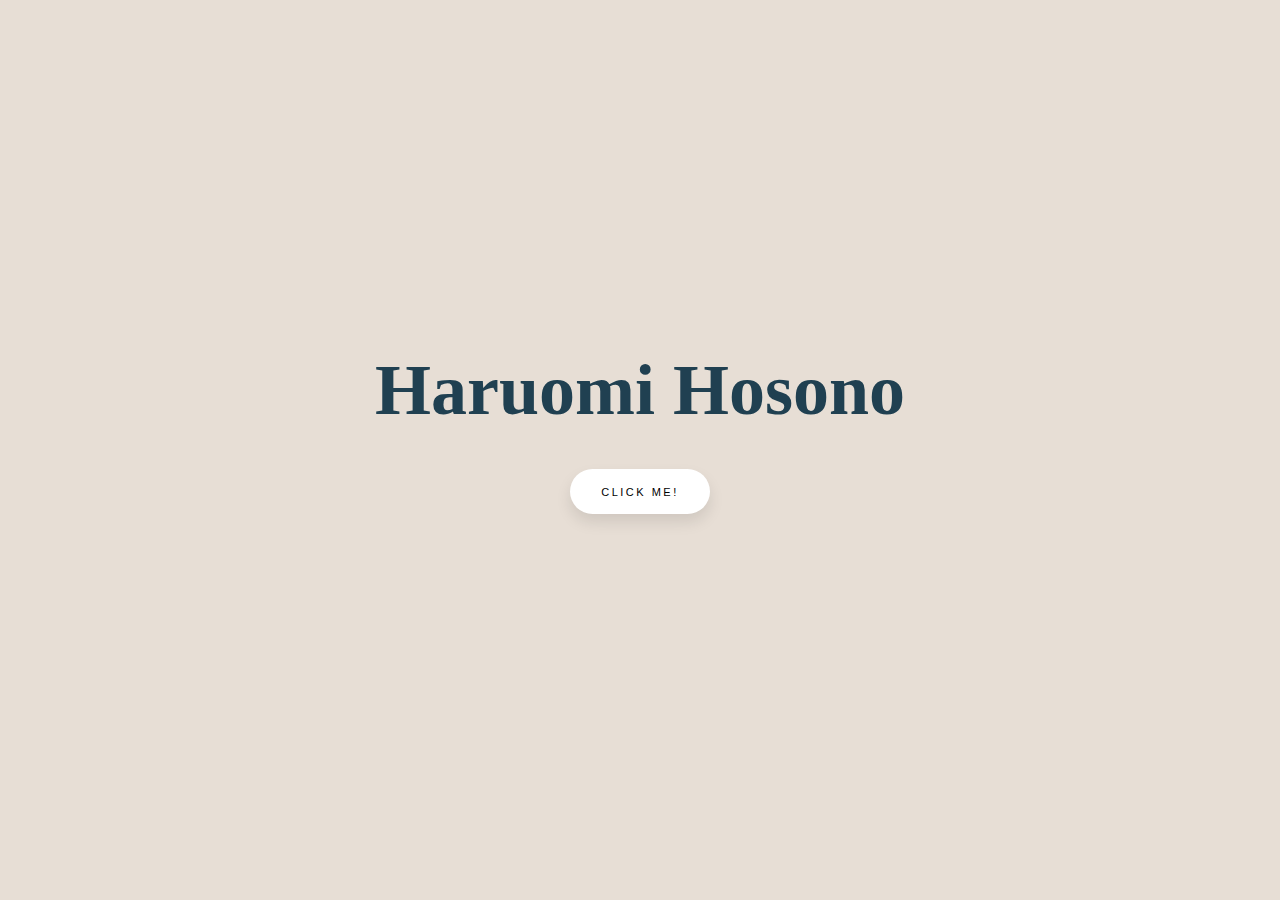
<file: im-2310/a2/e3/index.html>
<!DOCTYPE html>

<!-- 

  PROVIDE MEANINGFUL FEEDBACK TO THE FOLLOWING ELEMENTS:
  1) <button> with the id of load-link on the loading page (index.html)
    - Buttons can be made to stand out more than hyperlinks, making them easier to find and click on.
    - It is also more flexible than hyperlinks in terms of design. This can help to make them more visually appealing and engaging to users.
    - Using buttons for links can help to create a consistent user experience across a website. By using a consistent button design, users can quickly identify links and easily navigate the website. Likewise to what I have done, utilising the same button design for the 'back to top' button. 
  2) <div> with the id of load-throbber on the loading page (index.html)
    - I have chosen this loader animation because they are less distracting to users. Since the animation is simple and repetitive, it is less likely to draw the user's attention away from the content of the page. This can help to maintain the user's focus and prevent them from becoming frustrated or impatient while waiting for the page to load. Additionally, these simple dot loaders are easy to fit most design of websites.
  3) <li> inside of the <ol> inside of the <nav> on the information page (hosono.html)
    - I've styled the list in the <nav> similar to a navigation bar. Implementing two strong colours so that users will be able to identify the item is interactive and clickable. This can help to make the navigation bar more intuitive and easier to use.
    - Using different colors for the navigation item during hover can also help to differentiate between the different items and make it easier for users to locate the item they are interested in.
  4) <button> with the id of mode-button on the information page (hosono.html)
    - I've added a toggle switch to the mode-button by slightly tweaking the javascript (adding a addEventListener function). 
    - One reason to use toggles for light and dark mode buttons is that they are easy to use and provide a clear visual indication of the current mode
    - Toggles also provide clear visual feedback to the user by changing color or shape to indicate whether an option is on or off. This feedback makes it easy for users to understand the state of the option and adjust it if needed.
  5) switchModes() function - hint you can add a transition CSS property to the <body> and it will be inherited 
     by all the elements inside, so when custom CSS variables are changed it will apply transition
    - Allows me to create modular code that can be easily reused and adapted for different modes or themes. This can save time and effort when implementing multiple modes on a website.
    - I can  also optimize the code and reduce redundancy. Instead of writing separate code for each mode or theme
    - It also helps future-proof the code by allowing for the addition of new modes or themes in the future. This can save time and effort in the long run by allowing for easy updates to the website.

-->

<html lang="en">

  <head>

    <meta charset="utf-8" name="viewport" content="width=device-width, initial-scale=1.0">

    <link rel="stylesheet" type="text/css" href="style.css">

    <title>Loading Page</title>

    <script src="./fakeLoad.js" defer></script>

  </head>

  <body id="load-body">

      <h1 style="font-size: 700">Haruomi Hosono</h1>
      <!--
        Typically I'd use an <a> here but as we're faking a load time I'm using a <button> instead.  If it was an 
        <a> I would leave off the target attribute so that it would redirect the current tab.
      -->
      <!--
        The function loadPageAfterDelay() is declared in the file fakeLoad.js - it takes a number value that sets the 
        amount of time it takes in ms and a url to redirect to.
      -->
      <button id="load-link" onclick="loadPageAfterDelay(10000, './hosono.html')">Click Me!</button>
      <div class="progress">
        <div class="color"></div>
      </div>
      <!--
        This is a div we're using for the throbber - if we wanted to do a % based loading bar there is an element 
        called <progress> but as this one is just indicating a wait rather than providing direct feedback on progress I've 
        opted for using a <div>.
      -->
      <div id="load-throbber">
        <div class="dots"></div>
      </div>

  </body>

</html>
</file>
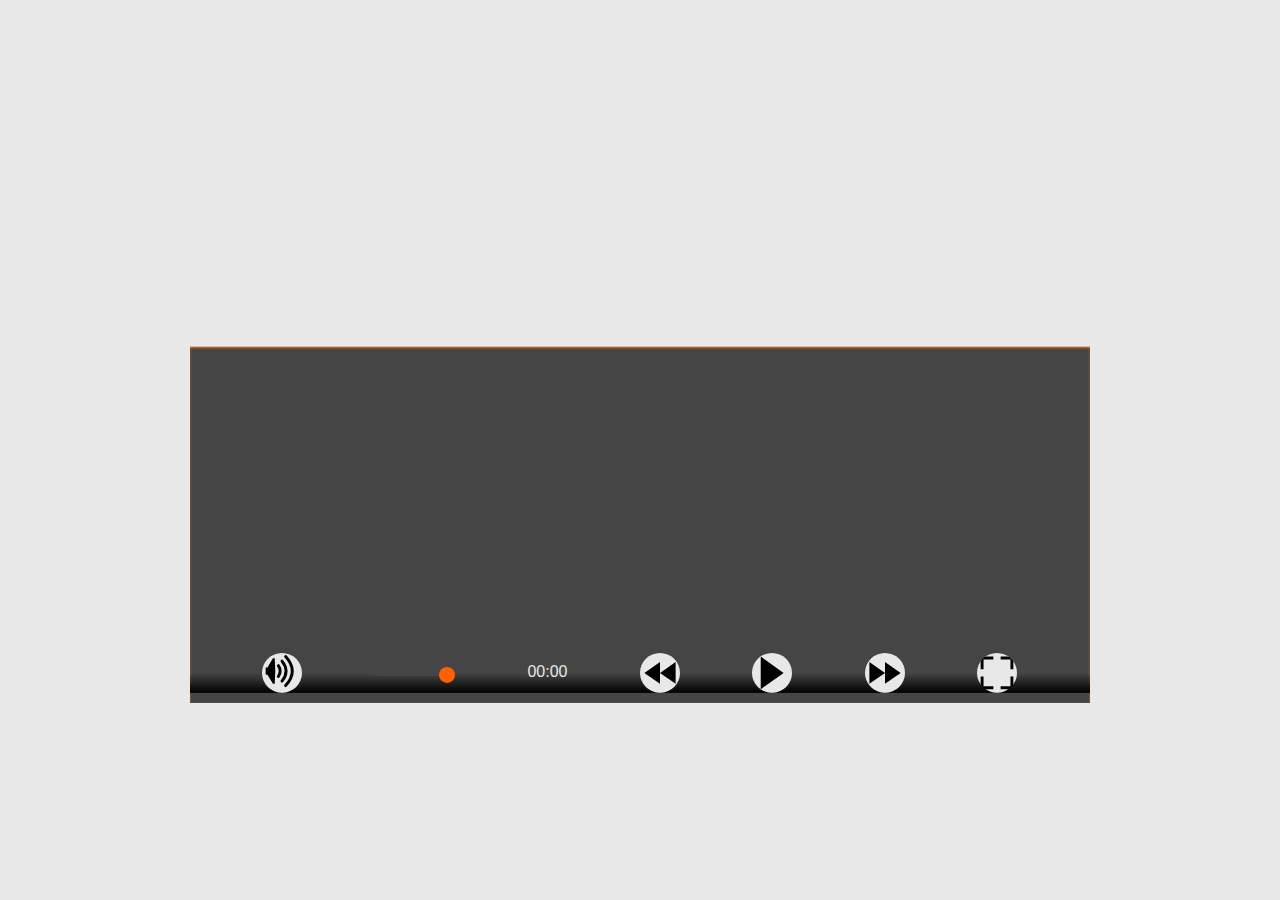
<file: im-2310/a2/e4/index.html>
<!DOCTYPE html>

<html lang="en">

  <head>

    <meta charset="utf-8" name="viewport" content="width=device-width, initial-scale=1.0">
    <title>Media Player Experiment</title>
    <link rel="stylesheet" href="style.css">
    <script src="playerControls.js" defer></script>
    <link rel="stylesheet" href="https://cdnjs.cloudflare.com/ajax/libs/font-awesome/4.7.0/css/font-awesome.min.css">

  </head>

  <!--
    COMMENT SECTION
    1. Play/Pause
        - The play/pause button also provides a way for users to control the timing and duration of the video, which is especially useful when they need to take a break or want to watch a video in shorter segments.
    2. Mute/Unmute
        - The mute and unmute functionality is important in a video player because it allows viewers to control the audio output of the video. By muting the audio, viewers can watch the video without disturbing others or without being disturbed by external noise. Unmuting the audio allows viewers to listen to the sound of the video, including dialogues, background music, and sound effects.
    3. Progress Bar
        - An essential feature of a video player because it provides users with a visual representation of their progress through the video, and enables them to control and navigate the video playback according to their preferences.
        - Additionally, the progress bar can be used to monitor the buffering status of the video. If the video is buffering, the progress bar may pause or show a loading icon, indicating that the video is not yet fully loaded. (not incorporated in current project, will look into it in the future)
    4. Volume Slider
      - The volume slider is particularly useful because it enables users to adjust the volume to their specific needs, whether they prefer a louder or softer audio output.
      - The volume slider is also important for accessibility purposes. Some viewers may have hearing impairments and require a higher volume to hear the audio clearly, while others may prefer a lower volume to avoid disturbing others or to prevent hearing damage.
      - Moreover, the volume slider can help to improve the overall viewing experience by enabling users to balance the audio with other sounds in their environment.
    5. Video time display
      - The video time display shows viewers how much time has elapsed since the start of the video
      - The video time display is particularly useful for viewers who want to keep track of their viewing time or need to stop watching the video at a particular time.
      - Moreover, the video time display can help viewers to navigate the video more efficiently. By looking at the time display, viewers can quickly identify specific parts of the video they want to watch, skip over content they are not interested in, or rewind to re-watch a particular scene.
    6. Skip forward/backwards
      -  enables viewers to navigate through the video quickly and efficiently.
      -  find the parts they want to watch without having to sit through the entire video
      - It also provides viewers with control over their viewing experience, allowing them to skip over content they are not interested in or to revisit scenes they particularly enjoyed.
      -  use the skipping feature to rewind and re-watch parts of the video they missed
    7. Fullscreen
      - The full-screen feature is an essential feature in a video player because it enables viewers to view the video in a larger and more immersive format. 
      - It allows viewers to appreciate the visuals of the video more fully and immerse themselves in the content.
      - viewers with visual impairments may benefit from the full-screen feature as it enables them to view the video content more clearly and reduces visual distractions.
  -->

  <body>

    <!-- this element holds all of the media player -->
    <div class="video-player-wrapper" id="videoPlayer">
      <!-- this element holds the video element and the overlay -->
      <div class="video-element-wrapper" id="videoElementWrapper">

        <video id="videoElement" controls>
          <source src="https://thelongesthumstore.sgp1.cdn.digitaloceanspaces.com/IM-2250/miac.mp4" type="video/mp4">
        </video>

        <img id="videoPlayOverlay" src="./icons/play.svg">

      </div>
      <progress class="video-progress-bar" id="progressBar" value="0"></progress>

      <!-- this element holds all of the custom controls -->
      <div class="video-controls-wrapper" id="controlsWrapper">

<!-- video-control-button to change buttons attribute all together-->
        <button class="video-control-button" id="muteButton"></button>

        <input class="volume" id="volume" value="1" type="range" max="1" min="0" step="0.01">

        <div class="video-timeline" id="videoTime">
          <span>00:00</span>
        </div>

        <button class="video-control-button" id="backButton"></button>
        
        <button class="video-control-button" id="playButton"></button>
        
        <button class="video-control-button" id="forwardButton"></button>

        <button class="video-control-button" id="fullscreenButton"></button>

      </div>

    </div>

  </body>

</html>
</file>
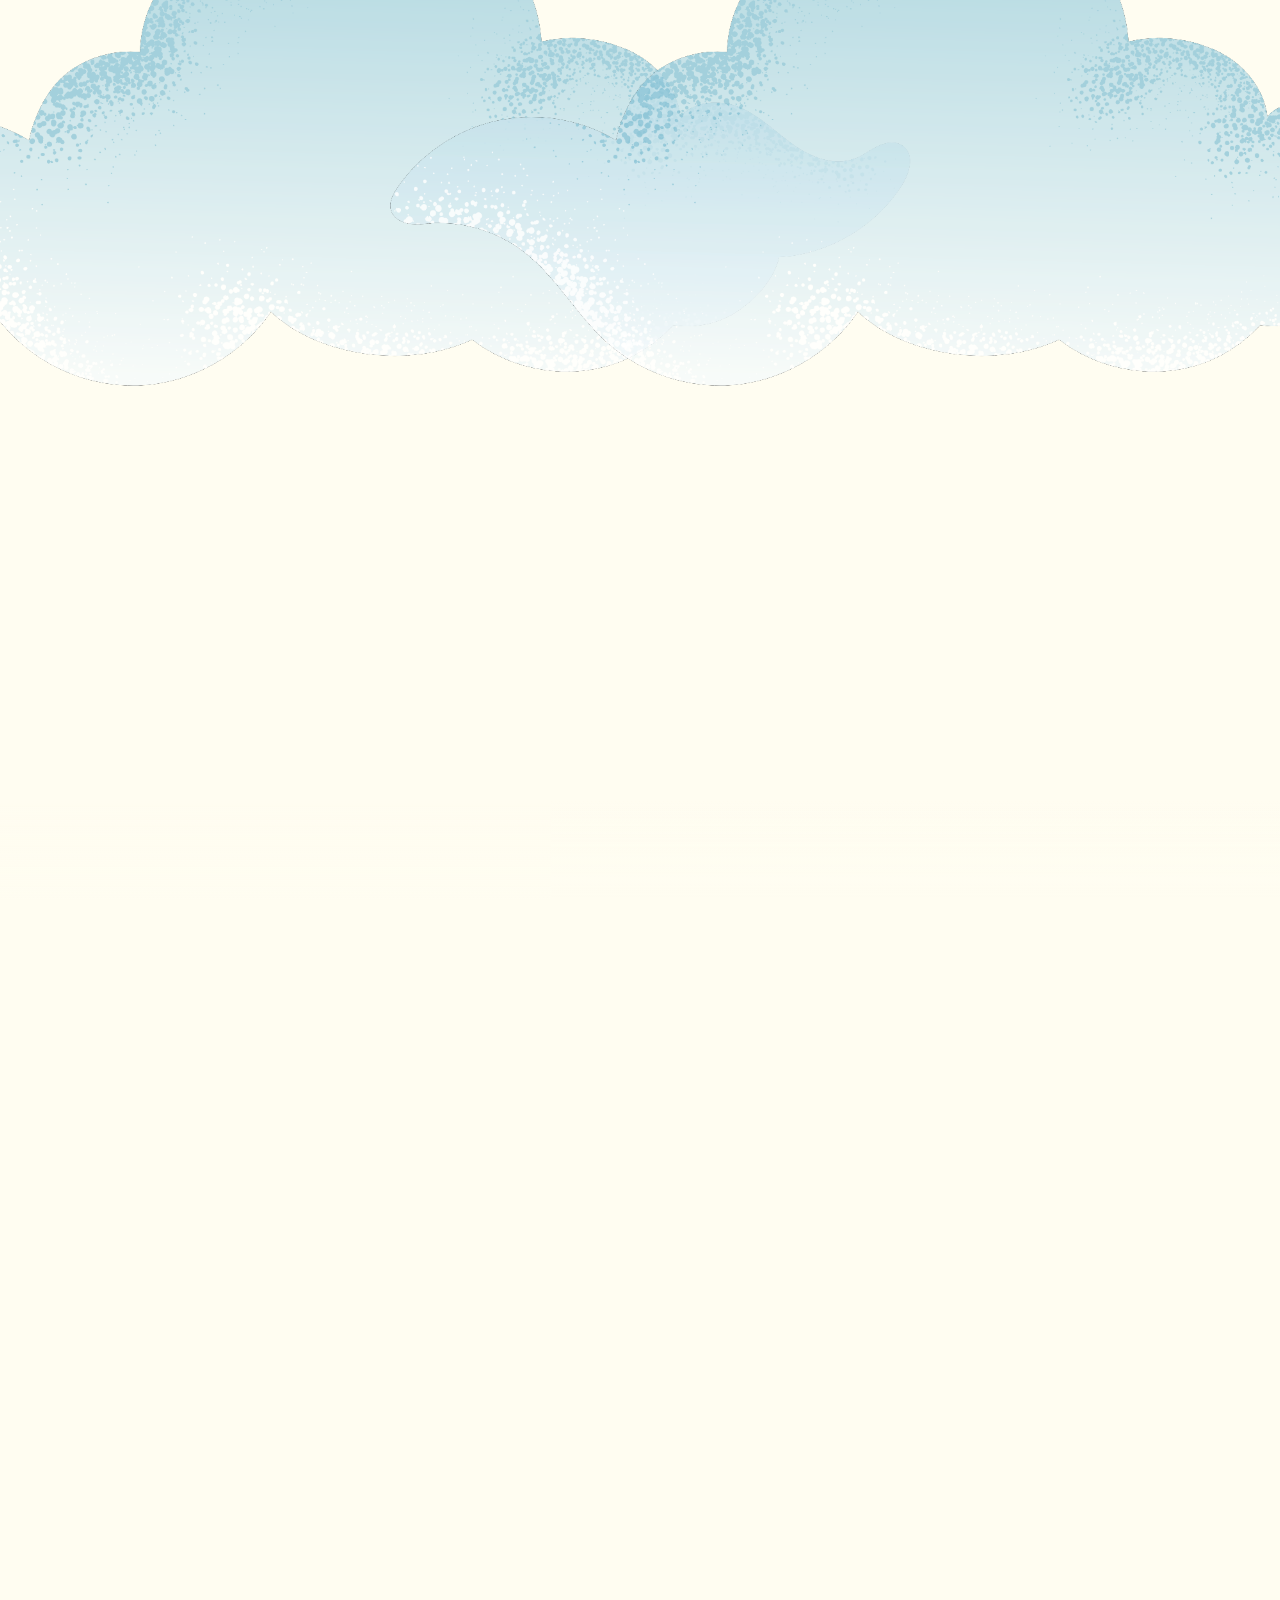
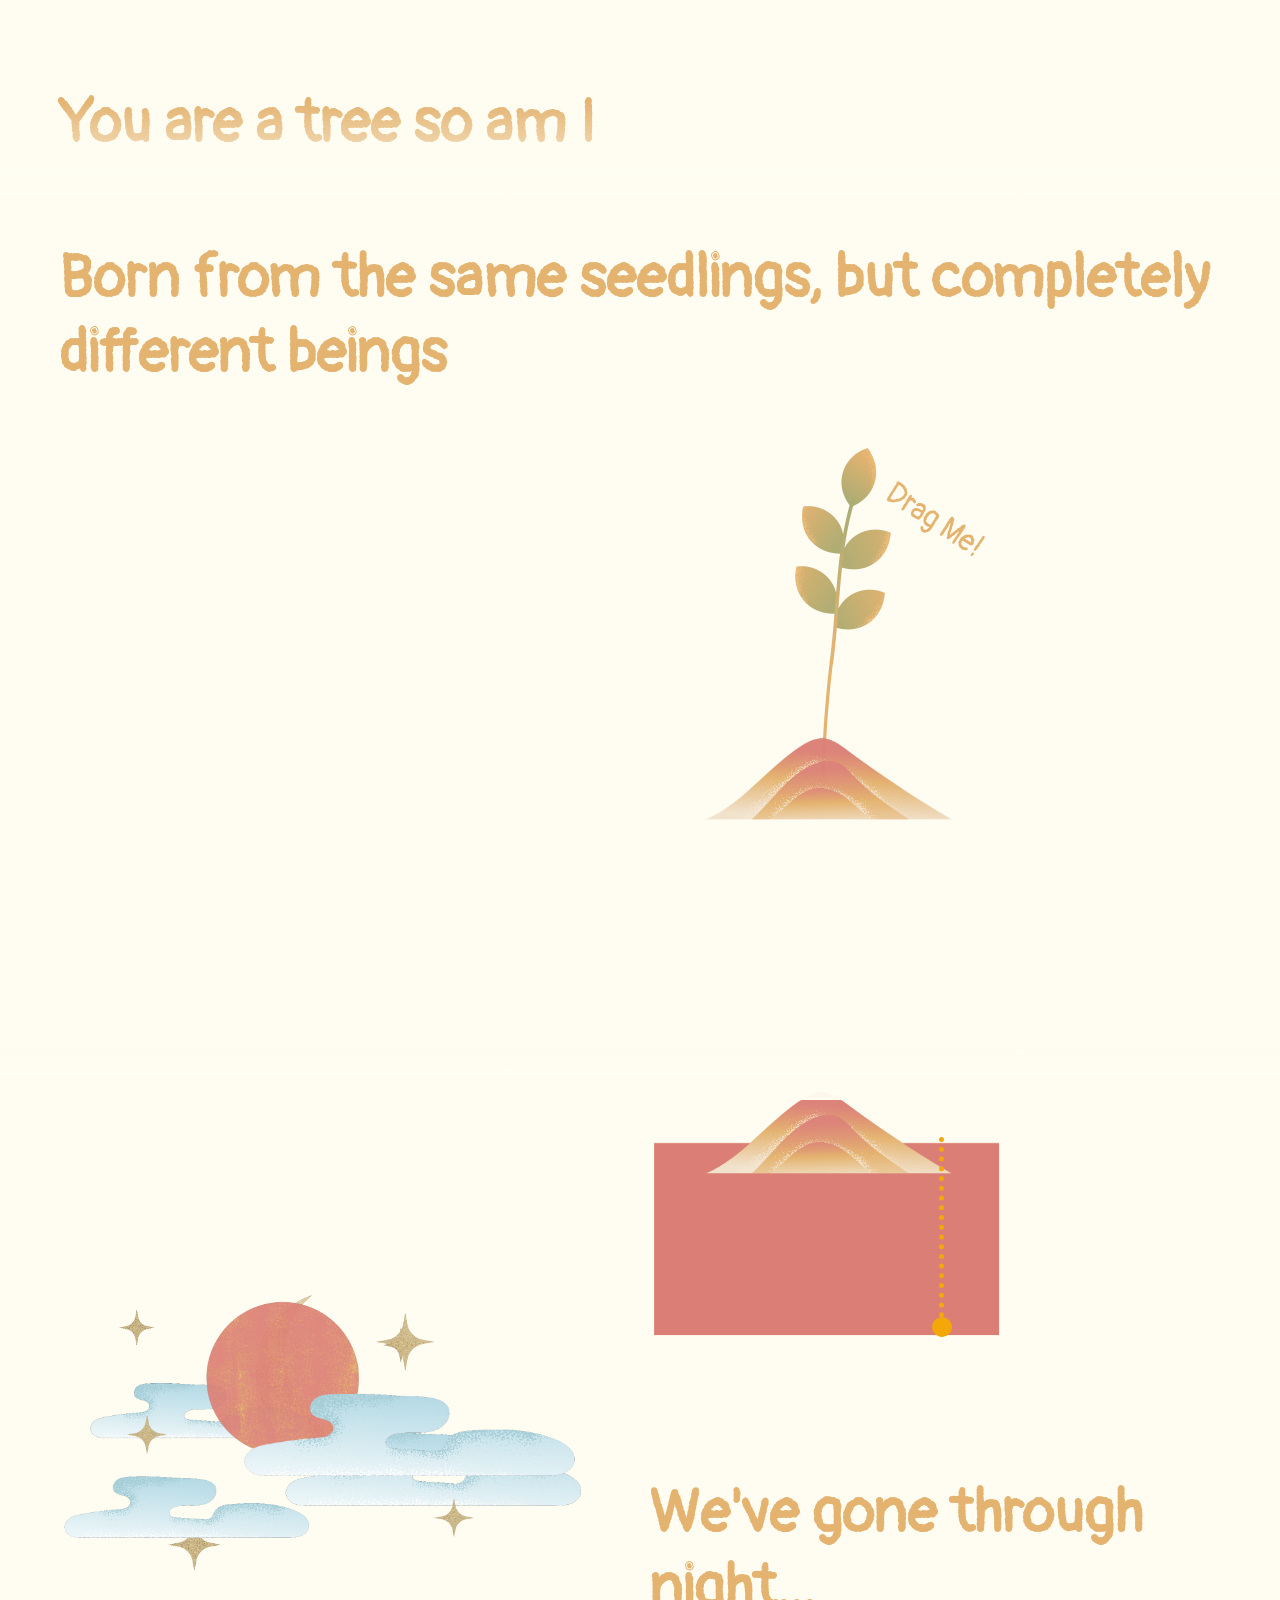
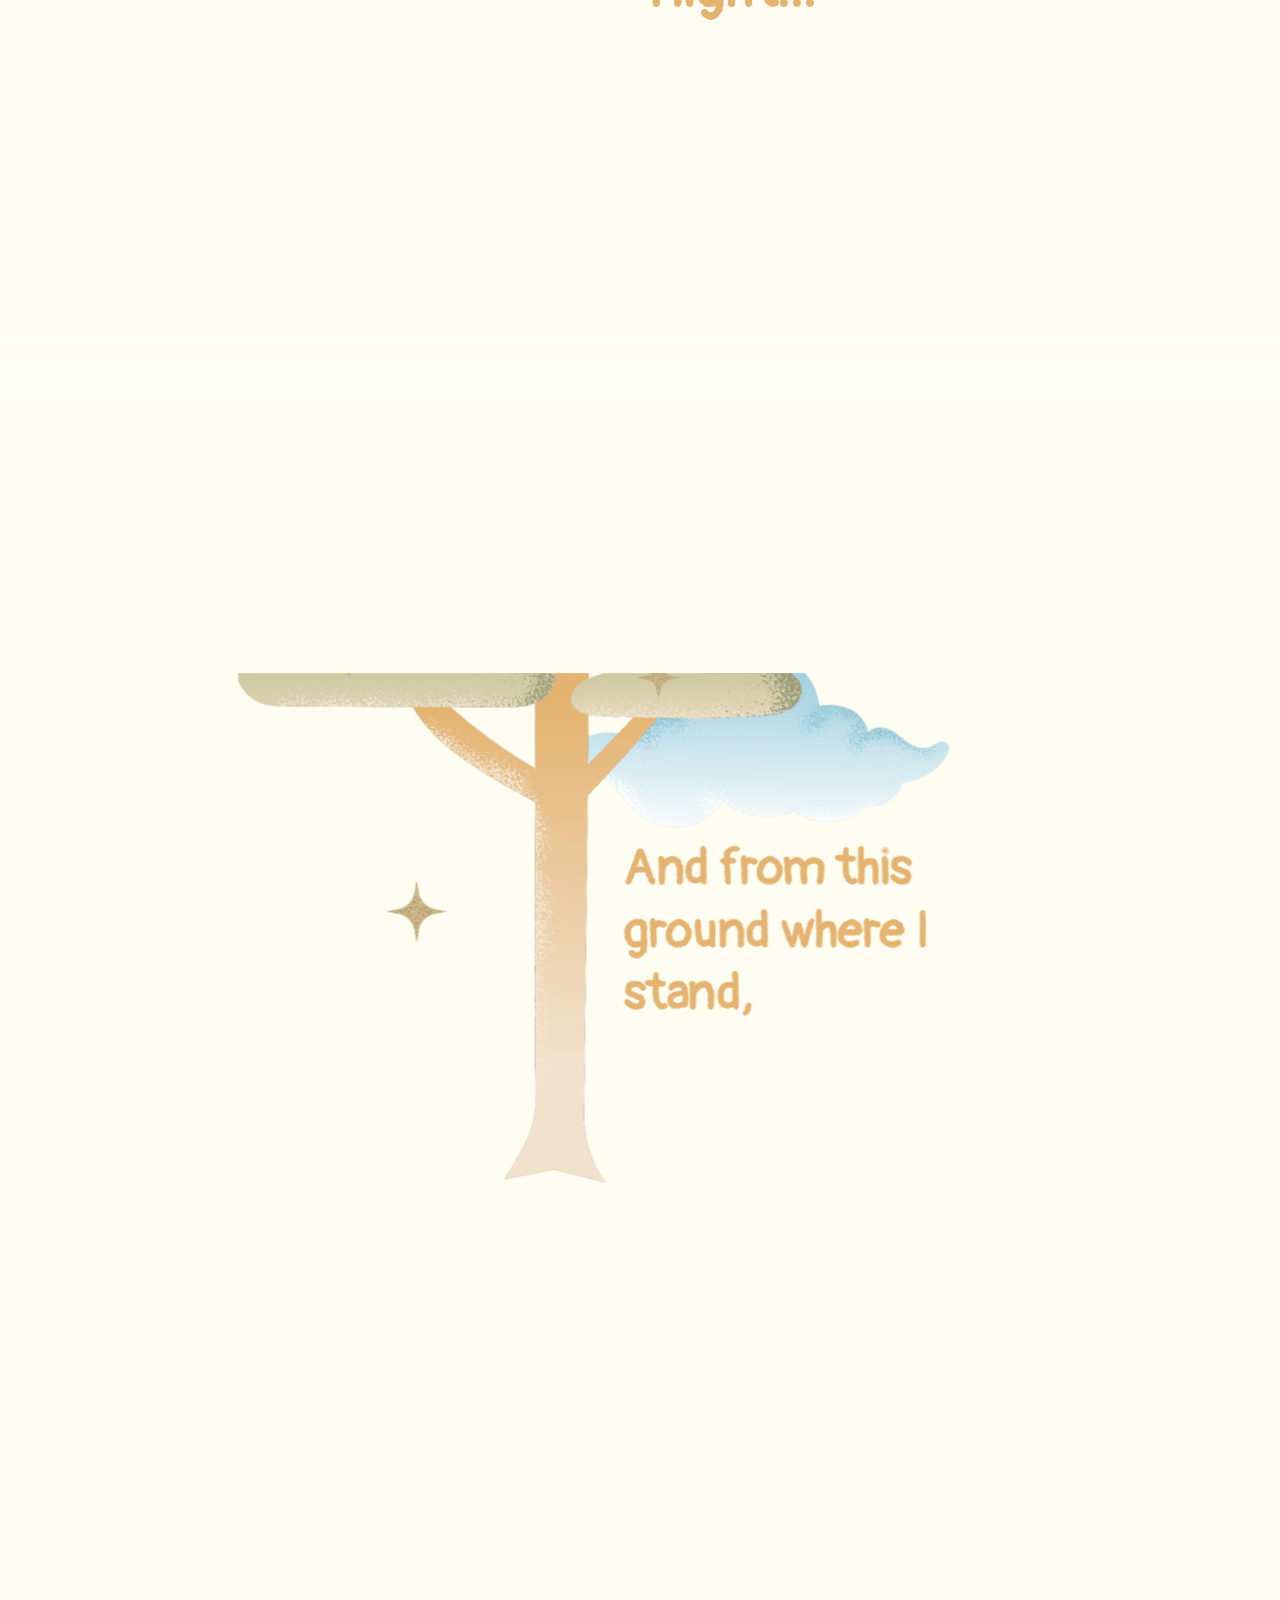
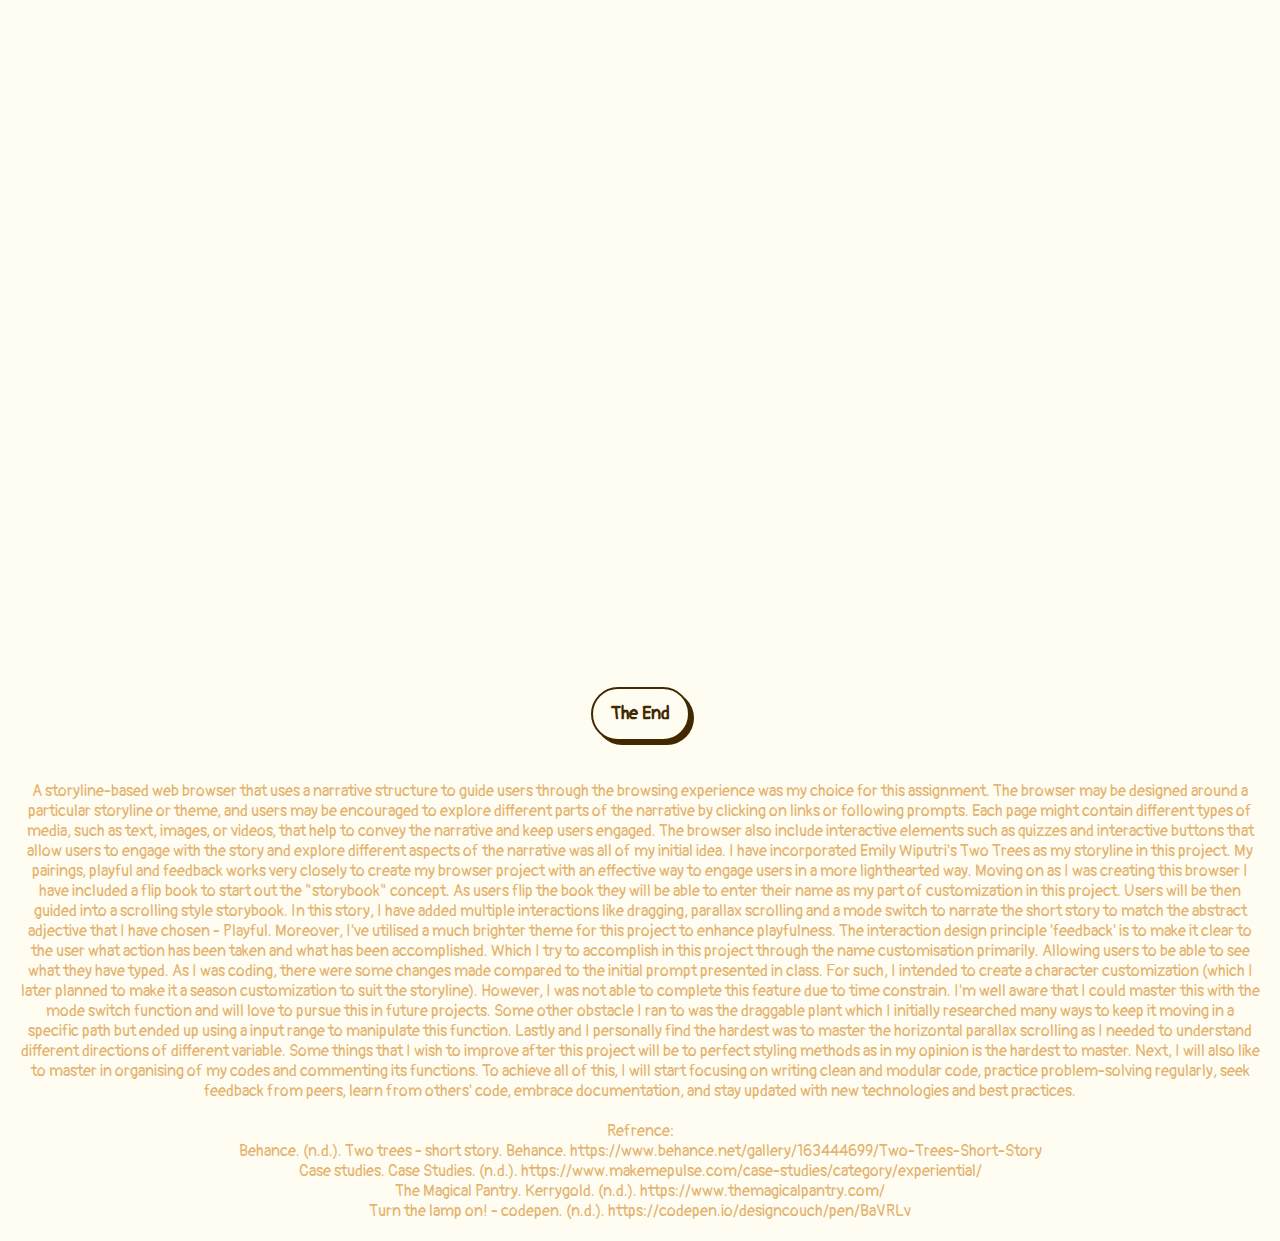
<file: im-2310/a3/storybook.html>
<!DOCTYPE html>

<html lang="en">
    
    <head>

        <meta charset="utf-8" name="viewport" content="width=device-width, initial-scale=1.0">

        <link rel="stylesheet" href="style.css">
        <script src="modeSwitch.js" defer></script>
        <script src="./fakeLoad.js" defer></script>


        <style>
            section:before{
                content: '';
                position: absolute;
                bottom: 0;
                width: 100%;
                height: 100px;
                background: linear-gradient(to top, var(--col-01) , transparent);
                z-index: 10000;
            }

            .pageZero{
                position: relative;
                display: flex;
                justify-content: center;
                align-items: center;
                height: 100vh;
                background-color: transparent;
            }

            .pageZero img{
                position: absolute;
                top: 0;
                left: 0;
                width: 100%;
                pointer-events: none;
            }

            .pageZero img#cloudLeft{
                top: -500px;
                transform: translateX(-282px);
                opacity: 80%;
            }

            .pageZero img#cloudRight{
                top: -500px;
                transform: translateX(305px);
                opacity: 80%;
            }

            .pageOne{
                position: relative;
                display: flex;
                justify-content: center;
                align-items: center;
                height: 100vh;
                background: url('./images/main.png') no-repeat;
                background-size: cover;
                background-position: center;
                background-attachment: fixed;
            }

            .pageOne #text{
                position: absolute;
                bottom: 40px;
                left: 60px;
            }

            .pageOne img{
                position: absolute;
                top: 0;
                left: 0;
                width: 100%;
                pointer-events: none;
            }

            .pageTwo{
                position: relative;
            }

        
        .pageTwo{
            position: relative;
            display: flex;
            justify-content: center;
            align-items: center;
            height: 100vh;
        }

        .pageTwo #text{
            position: absolute;
            top: 40px;
            left: 60px;
        }

        .slide-container {
        position: absolute;
        width: 270px;
        top: 50%;
        }

        .slider {
        appearance: none;
        width: 250%;
        height: 5px;
        background: url('./images/16.png') no-repeat;
        outline: none;
        -webkit-transition: .2s;
        transition: opacity .2s;
        transform: rotate(-90deg);
        }

        .slider::-webkit-slider-thumb {
        -webkit-appearance: none;
        appearance: none;
        width: 500px;
        height: 900px;
        border: 0;
        border-radius: 50%;
        background: url('./images/16.png') no-repeat;
        background-size: contain;
        background-position: center center;
        transform: rotate(90deg);
        cursor: pointer;
        }

        .slider::-moz-range-thumb {
        width: 500px;
        height: 900px;
        border: 0;
        border-radius: 50%;
        background-size: contain;
        background: url('./images/16.png') no-repeat;
        background-position: center center;
        background-repeat: no-repeat;
        cursor: pointer;
        }

        .pageTwo img#soil{
            width: 90%;
            opacity: 100;
            transform: translateY(0px) translateX(200px) rotate(90deg);
        }

        .pageTwo img#soil2{
            width: 90%;
            opacity: 100;
            transform: translateY(0px) translateX(200px) rotate(90deg);
        }

        .pageThree{
            position: relative;
            display: flex;
            justify-content: center;
            align-items: center;
            height: 100vh;
        }

        #mode-button{
        position: absolute;
        top: 0px;
        right: 0px;
        background-color: transparent;
        border-color: transparent;
        }

        #light {
        position: absolute;
        top: 30%;
        left: -17%;
        width: 100%;
        color: white;
        z-index: 2;
        }

        #dark {
        position: absolute;
        top: 30%;
        left: -62%;
        width: 100%;
        color: white;
        z-index: 2;
        }

        .toggle {
        margin:0.25rem 0 0 2rem;
        position: sticky;
        top:-1px;
        width: 25rem;
        height: 15rem;
        float: right;
        }

        #pullchain {
            display: block;
            width: 20px;
            height: 200px;
            position: absolute;
            z-index: 4;
            left: 60px;
            top: 30px;
            overflow: visible;
            cursor: pointer;
        }
        #pullchain:before {
            content: '';
            display: block;
            position: absolute;
            left: 7px;
            width: 0;
            height: 100%;
            border-left: 5px dotted #f3a808;
        }
        #pullchain:after {
            content: '';
            display: block;
            position: absolute;
            height: 20px;
            width: 20px;
            background: #f3a808;
            bottom: 0px;
            left: 0px;
            border-radius: 15px;
        }
        #pullchain:active {
            top: 45px;
        }
 

        .pageFour{
            height: 203vh;
            overflow-y: scroll;
            overflow-x: hidden;
            transform: rotate(-90deg);
            perspective: 10px;
        }

        .pageFour::-webkit-scrollbar {
        display: none;
        }

        .p-circles-wrapper{
            position: relative;
            height: 300%;
            transform: rotate(90deg);
            transform-style: preserve-3d;
        }

        #circleOne {
        /* this lets us place them outside of document flow */
        position: absolute;
        width: 100vh;
        height: 100vh;
        right: 163%;
        top: 30%;
        background: url('./images/7.png') no-repeat;
        background-size: contain;
        /* this is where we set how far back in the z-plane they should be placed */
        transform: translateZ(-2px);
        }
        #circleTwo {
        position: absolute;
        width: 100vh;
        height: 100vh;
        right: 173%;
        top: 27.5%;
        border-radius: 15vh;
        background: url('./images/21.png') no-repeat;
        background-size: contain;
        transform: translateZ(-5px) scale(1.5);
        }
        #circleThree {
        position: absolute;
        width: 50vw;
        height: 50vh;
        right: 135%;
        top: 25%;
        background: url('./images/19.png') no-repeat;
        background-size: contain;
        transform: translateZ(-10px) scale(2.0) /*scale to maintain size*/;
        }

        #dayOne {
        /* this lets us place them outside of document flow */
        position: absolute;
        width: 100vh;
        height: 100vh;
        left: 104%;
        top: 30%;
        background: url('./images/10.png') no-repeat;
        background-size: contain;
        /* this is where we set how far back in the z-plane they should be placed */
        transform: translateZ(-2px);
        }
        #dayTwo {
        position: absolute;
        width: 100vh;
        height: 100vh;
        left: 101%;
        top: 27.5%;
        background: url('./images/13.png') no-repeat;
        background-size: contain;
        transform: translateZ(-5px) scale(1.5);
        }
        #dayThree {
        position: absolute;
        width: 100vh;
        height: 100vh;
        left: 98%;
        top: 20%;
        background: url('./images/9.png') no-repeat;
        background-size: contain;
        transform: translateZ(-10px) scale(2.0) /*scale to maintain size*/;
        }

        .pageFour #text{
            position: absolute;
            bottom: 150px;
            left: 500px;
        }
        

        #myDIV{
            position: absolute;
            top: 8px;
            left: 16px;
            width: 50%;
        }

        #myDIV2{
            position: absolute;
            top: 0;
            left: 0;
            width: 50%;
        }

        #status{
            position: absolute;
            left: 650px;
        }

        .wave {
        left: 50%;
        top: -20;
        position: absolute;
        animation: mymove 5s infinite;
        transform: translateZ(-2px) translateY(-400px);
        }

        @keyframes mymove {
        from {top: 0px;}
        to {top: 200px;}
        }

        .pageFive {
            padding: 20px;
            font-size: medium;
            text-align: center;
        }

        #load-link {
            font-family: 'Pangolin', cursive;
            visibility: inherit; 
            background-color: var(--col-01);
            border: 2px solid #422800;
            border-radius: 30px;
            box-shadow: #422800 4px 4px 0 0;
            color: #422800;
            cursor: pointer;
            display: inline-block;
            font-weight: 600;
            font-size: 18px;
            padding: 0 18px;
            line-height: 50px;
            text-align: center;
            text-decoration: none;
            user-select: none;
            -webkit-user-select: none;
            touch-action: manipulation;
            margin: 40px;
            }

            #load-link:hover {
            background-color: #fff;
            }

            #load-link:active {
            box-shadow: #422800 2px 2px 0 0;
            transform: translate(2px, 2px);
            }

        </style>

    </head>

    <body>
        <section class="pageZero">
            <img src="./images/19.png" id="cloudLeft">
            <img src="./images/19.png" id="cloudRight">
        </section>
        
        <section class="pageOne">
            <h1 id="text">You are a tree so am I</h1>
        </section>

        <section class="pageTwo">
            <h1 id="text">Born from the same seedlings, but completely different beings</h1>
                <div class="slide-container">
                    <div class="div1"><input type="range" class="slider"></div>
                    <img src="./images/25.png" id="soil">
                    <img src="./images/25-1.png" id="soil2">
                </div>
            </div>    
        </section>

        <section class="pageThree">
            <img src="./images/night.png" id="myDIV">
            <img src="./images/day.png" id="myDIV2">
            <h1 span id="status">We've gone through night...</span></h1>
            <button onclick="switchModes()" id="mode-button">
                    <div class="toggle">
                        <div id="pullchain"></div>
                    </div>
              </button>
        </section>

        <section class="pageFour">
            <div class="p-circles-wrapper">
                <div id="circleThree"></div>
                <div id="circleTwo"></div>
                <div id="circleOne"><h1 id="text">And from this ground where I stand,</h1></div>
                <div id="dayOne"><h1 id="text">I'll always be rooting for you.</h1></div>
                <div id="dayTwo"></div>
                <div id="dayThree"></div>
            </div>
            <canvas id="myCanvas" width="200" height="100"></canvas>
            <div class="wave"><img src="./images/23.png"></div>
        </section>

        <section class="pageFive">
            <button id="load-link" onclick="loadPageAfterDelay(1000, './index.html')">The End</button>
            <div class="progress"></div>
            <div id="load-throbber"></div>

            <p>A storyline-based web browser that uses a narrative structure to guide users through the browsing experience was my choice for this assignment. The browser may be designed around a particular storyline or theme, and users may be encouraged to explore different parts of the narrative by clicking on links or following prompts. Each page might contain different types of media, such as text, images, or videos, that help to convey the narrative and keep users engaged. The browser also include interactive elements such as quizzes and interactive buttons that allow users to engage with the story and explore different aspects of the narrative was all of my initial idea. I have incorporated Emily Wiputri's Two Trees as my storyline in this project.

            My pairings, playful and feedback works very closely to create my browser project with an effective way to engage users in a more lighthearted way.
            
            Moving on as I was creating this browser I have included a flip book to start out the "storybook" concept. As users flip the book they will be able to enter their name as my part of customization in this project. Users will be then guided into a scrolling style storybook. In this story, I have added multiple interactions like dragging, parallax scrolling and a mode switch to narrate the short story to match the abstract adjective that I have chosen - Playful. Moreover, I've utilised a much brighter theme for this project to enhance playfulness.
            
            The interaction design principle 'feedback' is to make it clear to the user what action has been taken and what has been accomplished. Which I try to accomplish in this project through the name customisation primarily. Allowing users to be able to see what they have typed.
            
            As I was coding, there were some changes made compared to the initial prompt presented in class. For such, I intended to create a character customization (which I later planned to make it a season customization to suit the storyline). However, I was not able to complete this feature due to time constrain. I'm well aware that I could master this with the mode switch function and will love to pursue this in future projects. Some other obstacle I ran to was the draggable plant which I initially researched many ways to keep it moving in a specific path but ended up using a input range to manipulate this function. Lastly and I personally find the hardest was to master the horizontal parallax scrolling as I needed to understand different directions of different variable.
            
            Some things that I wish to improve after this project will be to perfect styling methods as in my opinion is the hardest to master. Next, I will also like to master in organising of my codes and commenting its functions. To achieve all of this, I will start focusing on writing clean and modular code, practice problem-solving regularly, seek feedback from peers, learn from others' code, embrace documentation, and stay updated with new technologies and best practices.
            </p>
            <br>
            <p>Refrence:<br>
                Behance. (n.d.). Two trees - short story. Behance. https://www.behance.net/gallery/163444699/Two-Trees-Short-Story <br>
                Case studies. Case Studies. (n.d.). https://www.makemepulse.com/case-studies/category/experiential/ <br>
                The Magical Pantry. Kerrygold. (n.d.). https://www.themagicalpantry.com/ <br>
                Turn the lamp on! - codepen. (n.d.). https://codepen.io/designcouch/pen/BaVRLv </p>
        </section>
        
        <script>
            let cloudLeft = document.getElementById('cloudLeft');
            let cloudRight = document.getElementById('cloudRight');

            window.addEventListener('scroll', () => {
                let value = window.scrollY;
                cloudLeft.style.left = value * -1.5 + 'px' ;
                cloudRight.style.left = value * 1.5 + 'px' ;
            });
        </script>
    
    </body>


</html>
</file>
<file: im-2310/a2/e3/style.css>
/*
  This one CSS file is imported into both index.html AND hosono.html so you need to be careful that it 
  works for both.
*/

*{
  box-sizing: border-box;
  background-origin: border-box;
  margin: 0;
}

:root{
  /* first two colours come from Kuroi's Manga Pallete Palette */
  /* https://lospec.com/palette-list/manga-pallete */
  --col-01:#204051;
  --col-02:#E7DED5;
  --col-03:#84A9AC;
  --col-04:#264752;
  --col-05:#ccc;
  --col-06:#000;
  font-size: 16px;
  /* scroll behaviour makes the <a> links to ids scroll to position over time rather than immediately */
  scroll-behavior: smooth;
}

body{
  padding: 1rem;
  background-color: var(--col-02);
  color: var(--col-01);
  font-family: 'Fraunces', serif;
}

p{
  font-family: 'Poppins', sans-serif;
}

a:link { text-decoration: none; }
a:visited { text-decoration: none; }
a:hover { text-decoration: none; }
a:active { text-decoration: none; }



nav {
  line-height: 1.5;
  display: flex;
  align-items: center;
  justify-content: center;
  font-size: 3rem;
  padding: 1%;
}

nav a {
  color: inherit;
  transition: 0.25s ease;
}

nav ul {
  display: flex;
  flex-wrap: wrap;
  list-style-type: none;
  
}

nav ul li {
  margin: 0 auto;
  padding: 0 10px;
}

nav ul:hover a {
  color: var(--col-06);
}

nav ul:hover a:hover {
  color: var(--col-05);
  box-shadow: 0 2px 0 0 currentcolor;
}



section{
  margin-bottom: 2rem;
}

h1{
  font-size: 3rem;
  font-family: 'Fraunces', serif;
}

h2{
  font-size: 2rem;
}

p{
  font-size: 1rem;
  margin-top: 1rem;
}

figcaption{
  width: fit-content;
}

dl ul{
  margin-bottom: 0;
}

li{
  font-size: 1rem;
}

dd{
  padding-left: 60px;
}

li ul{
  padding-left: 40px;
}

.img-wrapper{
  width: 100%;
  margin-bottom: 1.5rem;
}

.img-figure{
  display: flex;
  flex-direction: column;
  align-items: center;
}

.article-img{
  width: 80%;
}

.res-columns{
  column-width: 25rem;
}

#mode-button{
  float: right;
  /* note the use of position: sticky to keep the button on the page even with scrolling */
  position: sticky;
  top: 1rem;
  text-align: right;
}

#light {
  position: absolute;
  top: 30%;
  left: -17%;
  width: 100%;
  color: white;
  z-index: 2;
}

#dark {
  position: absolute;
  top: 30%;
  left: -62%;
  width: 100%;
  color: white;
  z-index: 2;
}

.toggle {
  margin:0.25rem 0 0 2rem;
  position: sticky;
  top:-1px;
  width: 3rem;
  height: 1.7rem;
  float: right;
  z-index: 999;
  cursor: pointer;
}


.toggle input {
  display: none;
}

.roundbutton {
  position: absolute;
  top: 0;
  left: 0;
  bottom: 0;
  right: 0;
  width: 100%;
  background-color: #33455e;
  display: block;
  transition: all 0.3s;
  border-radius: 1.7rem;
  cursor: pointer;
  z-index: 2;
}

.roundbutton:before {
  position: absolute;
  content: "";
  height: 1.2rem;
  width: 1.2rem;
  border-radius: 100%;
  display: block;
  left: 0.25rem;
  bottom: 0.25rem;
  background-color: white;
  transition: all 0.3s;
}

input:checked + .roundbutton {
  background-color: #FF6E48;
}

input:checked + .roundbutton:before  {
  transform: translate(1.3rem, 0);
}

/* code for loading page */

#load-body{
  height: 100vh;
  display: flex;
  flex-direction: column;
  align-items: center;
  justify-content: center;
}
/* changing button to look like a link */
#load-link{
  margin: 3%;
  cursor: pointer;
  width: 140px;
  height: 45px;
  font-size: 11px;
  text-transform: uppercase;
  letter-spacing: 2.5px;
  font-weight: 400;
  color: #000;
  background-color: #fff;
  border: none;
  border-radius: 45px;
  box-shadow: 0px 8px 15px rgba(0, 0, 0, 0.1);
  transition: all 0.3s ease 0s;
  outline: none;
}

#load-link:hover {
  background-color: #68A7AD;
  box-shadow: 0px 15px 20px #205E61;
  color: #fff;
  transform: translateY(-7px);
}

/* throbber while page is fake loading */
#load-throbber{
  display: flex;
  flex-direction: column;
          /*the width, height and background-color give it a shape on the page without any content inside - 
          these value are arbitrary, please change to create your own design*/  

          /*we also initially set display to none so it only shows once the link is clicked*/ 
  display: none;
  padding: 5%;
}

#load-throbber div {
  height: 30px;
  aspect-ratio: 2.5;
  --_g: no-repeat radial-gradient(farthest-side,#000 90%,#0000);
  background:var(--_g), var(--_g), var(--_g), var(--_g);
  background-size: 20% 50%;
  animation:d3 1s infinite linear; 
}

a {
  box-shadow: inset 0 0 0 0 var(--col-03);
  color: var(--col-03);
	padding: 0 .25rem;
	margin: 0 -.25rem;
  transition: color .3s ease-in-out, box-shadow .3s ease-in-out;
}
a:hover {
  color: var(--col-04);
  box-shadow: inset 200px 0 0 0 var(--col-03);;
}

a {
	color: var(--col-03);
	font-weight: 800;
  line-height: 1.5;
  text-decoration: none;
}

#btn {
  --offset: 50px; 
  position: sticky;
  bottom: 20px;      
  margin-right: 10px; 
  place-self: end;
  margin-top: calc(100vh + var(--offset));

  width: 140px;
  height: 45px;
  font-size: 11px;
  text-transform: uppercase;
  letter-spacing: 2.5px;
  font-weight: 400;
  color: #000;
  background-color: #fff;
  border: none;
  border-radius: 45px;
  box-shadow: 0px 8px 15px rgba(0, 0, 0, 0.1);
  transition: all 0.3s ease 0s;
  cursor: pointer;
  outline: none;
}

#btn:hover {
  background-color: #68A7AD;
  box-shadow: 0px 15px 20px #205E61;
  color: #fff;
  transform: translateY(-7px);
}

@keyframes d3 {
  0%     {background-position: calc(0*100%/3) 50% ,calc(1*100%/3) 50% ,calc(2*100%/3) 50% ,calc(3*100%/3) 50% }
  16.67% {background-position: calc(0*100%/3) 0   ,calc(1*100%/3) 50% ,calc(2*100%/3) 50% ,calc(3*100%/3) 50% }
  33.33% {background-position: calc(0*100%/3) 100%,calc(1*100%/3) 0   ,calc(2*100%/3) 50% ,calc(3*100%/3) 50% }
  50%    {background-position: calc(0*100%/3) 50% ,calc(1*100%/3) 100%,calc(2*100%/3) 0   ,calc(3*100%/3) 50% }
  66.67% {background-position: calc(0*100%/3) 50% ,calc(1*100%/3) 50% ,calc(2*100%/3) 100%,calc(3*100%/3) 0   }
  83.33% {background-position: calc(0*100%/3) 50% ,calc(1*100%/3) 50% ,calc(2*100%/3) 50% ,calc(3*100%/3) 100%}
  100%   {background-position: calc(0*100%/3) 50% ,calc(1*100%/3) 50% ,calc(2*100%/3) 50% ,calc(3*100%/3) 50% }
}


/* Media Queries */

/* medium devices 600 - 992 */
@media only screen and (min-width: 600px) {
  :root{
    font-size: 20px;
  }
  
  .img-wrapper{
    width: 75%;
    margin: 1.5rem auto;
  }

  nav{
    margin: auto;
  }

}

/* medium devices 992 + */
@media only screen and (min-width: 992px) {
  :root{
    font-size: 24px;
  }

  .img-wrapper{
    max-width: fit-content;
    float: right;
    margin: 1.5rem;
  }

}

@media (prefers-reduced-motion) {
  :root{
    scroll-behavior: auto;
  }
}
</file>
<file: im-2310/a2/e4/style.css>
*{
  box-sizing: border-box;
  background-origin: border-box;
  margin: 0;
}

/* Basis for colour palette comes from 1bit Monitor Glow Palette by Polyducks */
/* https://lospec.com/palette-list/1bit-monitor-glow */
/* you're welcome to change the colours if you want or any of the other general page style */
:root{
  --col-01:#454545;
  --col-02:#FF6000;
  --col-03:#e8e8e8;
  --col-04:#FFE6C7;

  --border: 1px solid var(--col-02);
}

body{
  background-color: var(--col-03);
}

.video-player-wrapper{
  display: flex;
  flex-direction: column;
  width: 98%;
  aspect-ratio: 16/9;
  max-width: 900px;
  transform: translate(-50%, -50%);
  position: absolute;
  top: 50%;
  left: 50%;
}


/* becuase I want to overlay the play icon on the video they need to be in their own wrapper */
.video-element-wrapper{
  display: grid;
  grid-template-columns: 1fr;
  grid-template-rows: 1fr;
}

#videoElement{
  width: 100%;
  grid-column: 1/2;
  grid-row: 1/2;
}

#videoPlayOverlay{
  width: 8rem;
  height: 8rem;
  grid-column: 1/2;
  grid-row: 1/2;
  justify-self: center;
  align-self: center;
  opacity: 0.6;
  display: none;
}

.video-controls-wrapper{
  display: flex;
  justify-content:space-evenly;
  text-align: center;
  position: absolute;
  width: 100%;
  bottom: 10px;
  background-image: linear-gradient(
    rgba(0, 0, 0, 0.0) 0%,
    rgba(0, 0, 0, 0.0) 50%,
    rgba(0, 0, 0, 1.0)  100%
  );
}

/* this overwrites the above display:flex - something which is then undone when the JS loads */
#controlsWrapper{
  display: none;
}

.video-control-button{
  width: 1.5rem;
  height: 2rem;
  padding: .1rem;
  cursor: pointer;
  background-repeat: no-repeat;
  position: relative;
  padding: 1.5em 1.5em;
  display: inline-block;
  border-radius: 2em;
  transition: all .2s;
  border: none;
  background-color: var(--col-03);
}

.video-control-button:hover {
  transform: translateY(-3px);
  box-shadow: 0 10px 20px rgba(0, 0, 0, 0.2);
}

.video-control-button:active{
  transform: translateY(-1px);
  box-shadow: 0 5px 10px rgba(0, 0, 0, 0.2);
}

.video-control-button::after {
  content: "";
  display: inline-block;
  height: 100%;
  width: 100%;
  border-radius: 100px;
  position: absolute;
  top: 0;
  left: 0;
  z-index: -1;
  transition: all .4s;
  background-color: var(--col-04);
 }

 .video-control-button:hover::after {
  transform: scaleX(1.4) scaleY(1.6);
  opacity: 0;
 }
 
.button-icon{
  pointer-events: none;
}

#playButton{
  background-image: url('./icons/play.svg');
}

#muteButton{
  background-image: url('./icons/mute.svg');
}

.video-timeline{
  font-family:Arial, Helvetica, sans-serif ;
  color: #e8e8e8;
  padding-top: 10px;
}

.video-progress-bar{
  /* Reset the default appearance */
  -webkit-appearance: none;
  -moz-appearance: none;
  appearance: none;
  border: none;
  height: 0.5rem;
  flex-grow: 1;
  cursor: pointer;
  background-color: var(--col-01);
  box-shadow: 0 1px 2px var(--col-02) inset;
  width: 100%;
  bottom: 10px;
}
::-moz-progress-bar {
  background-color: var(--col-02);
}

::-webkit-progress-bar {
  background-color: var(--col-01);
  box-shadow: 0 1px 2px var(--col-02) inset;
}
::-webkit-progress-value {
  background-color: var(--col-02);
}

.timeline-loading{
  background-image: -moz-repeating-linear-gradient(45deg, var(--col-03) 0% 2%, transparent 2% 4%, red 4%);
  background-size: 200% 100%;
  animation: loadingAnimation 4s linear infinite;
}

input[type="range"] {
  -webkit-appearance: none;
   appearance: none;
   background: transparent;
   cursor: pointer;
   width: 5rem;
}

input[type="range"]:focus {
  outline: none;
}

input[type="range"]::-webkit-slider-runnable-track {
  background-color: var(--col-01);
  border-radius: 0.5rem;
  height: 0.3rem;  
}

input[type="range"]::-webkit-slider-thumb {
  -webkit-appearance: none;
  border: none;
  height: 16px;
  width: 16px;
  border-radius: 50%;
  background: var(--col-02);
  margin-top: -4px;
}

.HideBigPlayBtn {
  cursor: default;
  opacity: 0;
  transform: translate(-50%, -50%) scale(1.2);
}

@keyframes loadingAnimation {
  100%{
    background-position: 50% 0%;
  }
}
</file>
<file: im-2310/a3/style.css>
@import url('https://fonts.googleapis.com/css2?family=Pangolin&display=swap');
*{
    box-sizing: border-box;
    margin: 0;
  }

  :root{

    --col-01:#FFFDF1;
    --col-02:#A8AC73;
    --col-03:#7BBDD1;
    --col-04:#DB7E75;
    --col-05:#E4B370;
    --col-06:#000;
    font-size: 16px;
    scroll-behavior: smooth;
  }
  

  body{
    overflow-x: hidden;
    font-family: 'Pangolin', cursive;
    background-color: var(--col-01);
    color: var(--col-05);
    font-size: 30px;  
  }
</file>
